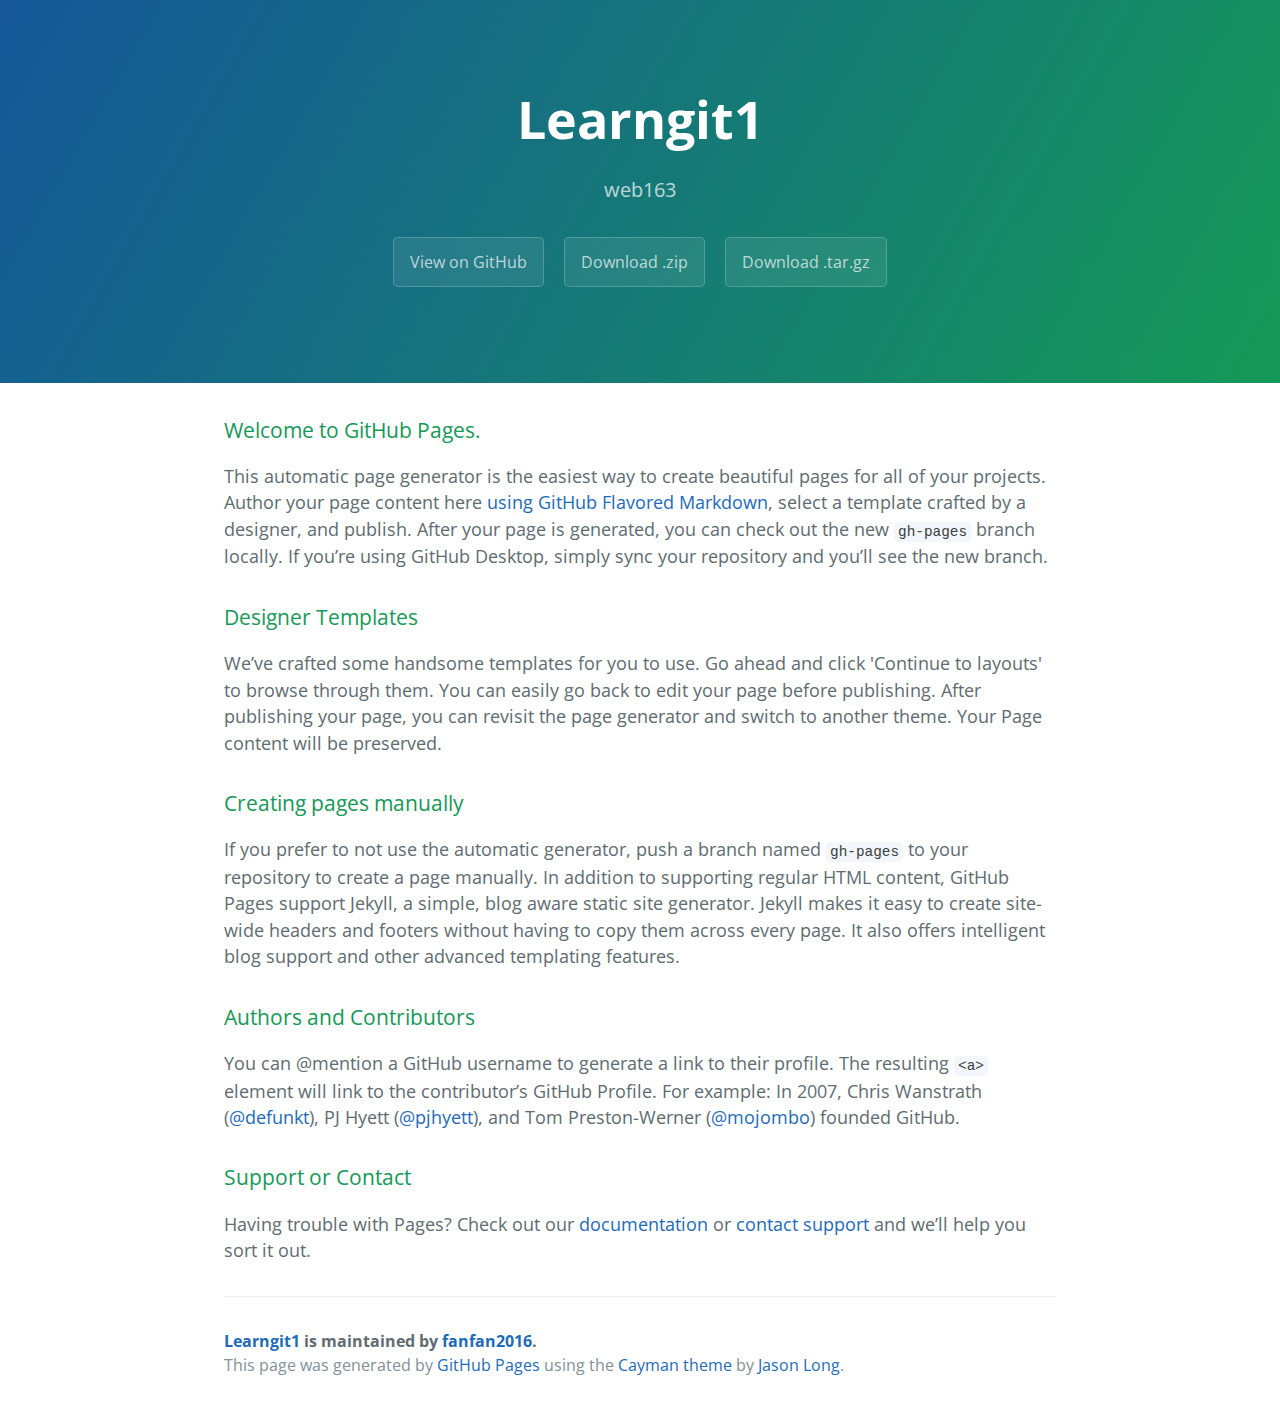
<file: index.html>
<!DOCTYPE html>
<html lang="en-us">
  <head>
    <meta charset="UTF-8">
    <title>Learngit1 by fanfan2016</title>
    <meta name="viewport" content="width=device-width, initial-scale=1">
    <link rel="stylesheet" type="text/css" href="stylesheets/normalize.css" media="screen">
    <link href='https://fonts.googleapis.com/css?family=Open+Sans:400,700' rel='stylesheet' type='text/css'>
    <link rel="stylesheet" type="text/css" href="stylesheets/stylesheet.css" media="screen">
    <link rel="stylesheet" type="text/css" href="stylesheets/github-light.css" media="screen">
  </head>
  <body>
    <section class="page-header">
      <h1 class="project-name">Learngit1</h1>
      <h2 class="project-tagline">web163</h2>
      <a href="https://github.com/fanfan2016/learngit1" class="btn">View on GitHub</a>
      <a href="https://github.com/fanfan2016/learngit1/zipball/master" class="btn">Download .zip</a>
      <a href="https://github.com/fanfan2016/learngit1/tarball/master" class="btn">Download .tar.gz</a>
    </section>

    <section class="main-content">
      <h3>
<a id="welcome-to-github-pages" class="anchor" href="#welcome-to-github-pages" aria-hidden="true"><span aria-hidden="true" class="octicon octicon-link"></span></a>Welcome to GitHub Pages.</h3>

<p>This automatic page generator is the easiest way to create beautiful pages for all of your projects. Author your page content here <a href="https://guides.github.com/features/mastering-markdown/">using GitHub Flavored Markdown</a>, select a template crafted by a designer, and publish. After your page is generated, you can check out the new <code>gh-pages</code> branch locally. If you’re using GitHub Desktop, simply sync your repository and you’ll see the new branch.</p>

<h3>
<a id="designer-templates" class="anchor" href="#designer-templates" aria-hidden="true"><span aria-hidden="true" class="octicon octicon-link"></span></a>Designer Templates</h3>

<p>We’ve crafted some handsome templates for you to use. Go ahead and click 'Continue to layouts' to browse through them. You can easily go back to edit your page before publishing. After publishing your page, you can revisit the page generator and switch to another theme. Your Page content will be preserved.</p>

<h3>
<a id="creating-pages-manually" class="anchor" href="#creating-pages-manually" aria-hidden="true"><span aria-hidden="true" class="octicon octicon-link"></span></a>Creating pages manually</h3>

<p>If you prefer to not use the automatic generator, push a branch named <code>gh-pages</code> to your repository to create a page manually. In addition to supporting regular HTML content, GitHub Pages support Jekyll, a simple, blog aware static site generator. Jekyll makes it easy to create site-wide headers and footers without having to copy them across every page. It also offers intelligent blog support and other advanced templating features.</p>

<h3>
<a id="authors-and-contributors" class="anchor" href="#authors-and-contributors" aria-hidden="true"><span aria-hidden="true" class="octicon octicon-link"></span></a>Authors and Contributors</h3>

<p>You can @mention a GitHub username to generate a link to their profile. The resulting <code>&lt;a&gt;</code> element will link to the contributor’s GitHub Profile. For example: In 2007, Chris Wanstrath (<a href="https://github.com/defunkt" class="user-mention">@defunkt</a>), PJ Hyett (<a href="https://github.com/pjhyett" class="user-mention">@pjhyett</a>), and Tom Preston-Werner (<a href="https://github.com/mojombo" class="user-mention">@mojombo</a>) founded GitHub.</p>

<h3>
<a id="support-or-contact" class="anchor" href="#support-or-contact" aria-hidden="true"><span aria-hidden="true" class="octicon octicon-link"></span></a>Support or Contact</h3>

<p>Having trouble with Pages? Check out our <a href="https://help.github.com/pages">documentation</a> or <a href="https://github.com/contact">contact support</a> and we’ll help you sort it out.</p>

      <footer class="site-footer">
        <span class="site-footer-owner"><a href="https://github.com/fanfan2016/learngit1">Learngit1</a> is maintained by <a href="https://github.com/fanfan2016">fanfan2016</a>.</span>

        <span class="site-footer-credits">This page was generated by <a href="https://pages.github.com">GitHub Pages</a> using the <a href="https://github.com/jasonlong/cayman-theme">Cayman theme</a> by <a href="https://twitter.com/jasonlong">Jason Long</a>.</span>
      </footer>

    </section>

  
  </body>
</html>
</file>
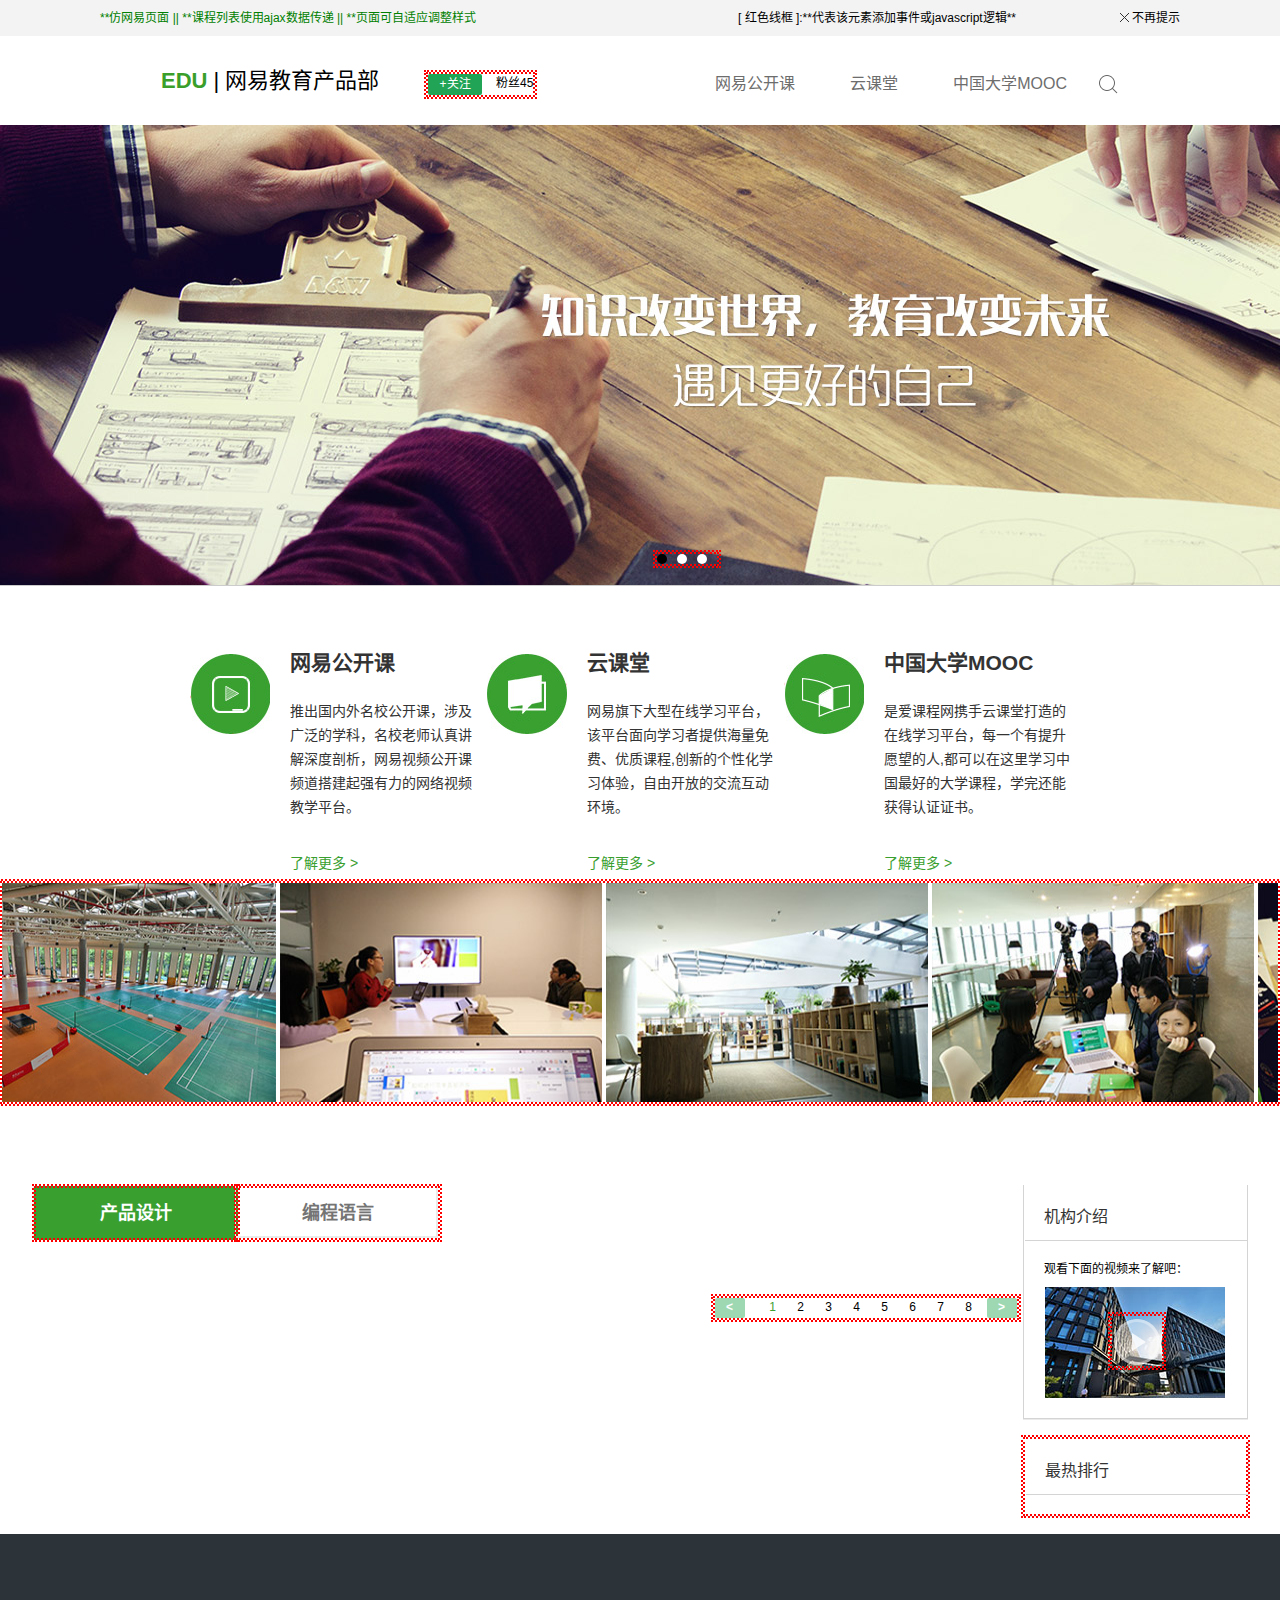
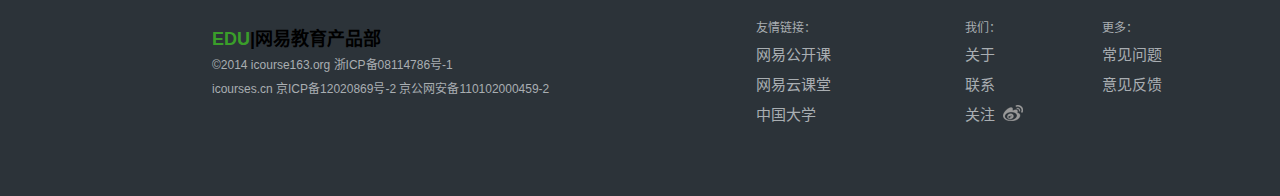
<file: 163study/index.html>
<!DOCTYPE html>
<html lang="zh-cn">
<head>
    <meta charset="UTF-8">
    <meta name="viewport" content="width=device-width,initial-scale=1,minimum-scale=1,maximum-scale=1,user-scalable=no" />
    <meta name="Keywords" content="网易，云课堂，微专业" />
    <meta name="Description" content="网易云课堂微专业，帮助你掌握专业技能，令你求职或加薪多一份独特优势！" />
    <title>仿网易页面</title>
    <link rel="stylesheet" type="text/css" href="css/layout.css">
    <link id="changecss" rel="stylesheet" type="text/css" href=""><!--页面布局动态适应-->
   
<script src="js/tool.js" type="text/javascript" charset="utf-8"></script>
</head>
<body>
    <div class="msg" id="msg">
        <div class="msg-txt">
            <p>**仿网易页面 || **课程列表使用ajax数据传递 || **页面可自适应调整样式 
                <span id="msgoff"><i></i>不再提示</span>
                <span>[ 红色线框 ]:**代表该元素添加事件或javascript逻辑**</span>
            </p>
        </div>
    </div>
    <script>
        // 关闭顶部提示,自动调用，内含2个函数，判断cookie存在与否和点击关闭函数
        (function msgFn(){
            var msg = document.getElementById("msg"),
                msgoff = document.getElementById("msgoff");
                //检查Cookie是否存在
                    if(getCookie("msg") == "off"){
                    document.body.removeChild(msg);
                } else {
                    msg.style.display = "block";
                }
        msgoff.onclick = function (){
            //设置cookie过期时间
            setCookie("msg","off",setCookieDate(14));
            // msg.style.display = "none";
            document.body.removeChild(msg);
        }
    })();
    function getCookie(name){
    var cookieName = encodeURIComponent(name) + "=";  //编码后的名加上=
    var cookieStart = document.cookie.indexOf(cookieName); //在cookie中查找是否有指定的cookieName，cookieStart表示的是符合搜索名的第一个字母的位置，返回值为number
    var cookieValue = null;
    if(cookieStart > -1){
        var cookieEnd = document.cookie.indexOf(";",cookieStart);  //从cookieStart的位置开始查找，直到“；”的位置为止
        if(cookieEnd == -1){  
            cookieEnd = document.cookie.length;  //当不存在分号时，获取从cookieStart到最后一个字符的长度
        }
        cookieValue = decodeURICompoent(document.cookie.substring(cookieStart+cookieName.length,cookieEnd));
    }  //获取对应的cookie值
    return cookieValue;
}


    </script>
    <div class="header clearfix">
        <div class="logo">
            <h1 class="logo-title"><strong>EDU</strong><span> | </span>网易教育产品部</h1>
        </div>
        <div class="concern">
            <div class="gz" id="gz"><span>+</span>关注</div>
            <div class="ygz" id="ygz"><span></span>已关注<i>|</i><a href="#" id="qxgz">取消</a></div>
            <div class="fs" id="fs">粉丝<span>45</span></div>
        </div>
        <div class="search"></div>
        <div class="category">
            <ul >  
                <li><a href="">网易公开课</a></li>
                <li><a href="">云课堂</a></li>
                <li><a href="">中国大学MOOC</a></li>
            </ul>
        </div>
    </div>

    <div class="banner" id="banner">
        <div class="img-box clearfix">
            <ul id="img-list">
                <li class="current"><a href="http://open.163.com/" target="_blank"><img src="img/banner1.jpg"  alt="slider1"/></a></li>
                <li><a href="http://study.163.com/" target="_blank"><img src="img/banner2.jpg"  alt="slider2"/></a></li>
                <li><a href="http://www.icourse163.org/" target="_blank"><img src="img/banner3.jpg"  alt="slider3"/></a></li>
            </ul>
            <div class="point" id="point">
                <i class="active"></i>
                <i></i>
                <i></i>
            </div>
        </div>
    </div>

    <div class="nav">
        <div class="section1">
            <div class="img1"></div>
            <div class="summary">
                <h2>网易公开课</h2>
                <p>推出国内外名校公开课，涉及广泛的学科，名校老师认真讲解深度剖析，网易视频公开课频道搭建起强有力的网络视频教学平台。</p>
                <span><a href="open.163.com" target="_blank">了解更多&nbsp;&gt;</a></span>
            </div>
        </div>
            <div class="section2 ">
            <div class="img2"></div>
            <div class="summary">
                <h2>云课堂</h2>
                <p>网易旗下大型在线学习平台，该平台面向学习者提供海量免费、优质课程,创新的个性化学习体验，自由开放的交流互动环境。</p>
                <span><a href="www.icourse163.org/" target="_blank">了解更多&nbsp;&gt;</a></span>
            </div>
        </div>
            <div class="section3">
            <div class="img3"></div>
            <div class="summary">
                <h2>中国大学MOOC</h2>
                <p>是爱课程网携手云课堂打造的在线学习平台，每一个有提升愿望的人,都可以在这里学习中国最好的大学课程，学完还能获得认证证书。</p>
                <span><a href="www.icourse163.org/" target="_blank">了解更多&nbsp;&gt;</a></span>
            </div>
        </div>
    </div>

    <div class="img-scroll">
        <ul class="clearfix" id="img-scroll">
            <li><img src="img/scroll-1.jpg" width="322" height="219" alt="羽毛球场"/></li>
            <li><img src="img/scroll-2.jpg" width="322" height="219" alt="会议室"/></li>
            <li><img src="img/scroll-3.jpg" width="322" height="219" alt="图书室"/></li>
            <li><img src="img/scroll-4.jpg" width="322" height="219" alt="摄影"/></li>
            <li><img src="img/scroll-5.jpg" width="322" height="219" alt="零食角"/></li>
        </ul>
    </div>

    <div class="content  clearfix">
        <div class="left-content">
            <!--课程tab标签-->
            <div class="tabtags  clearfix">
                <div class="tab1">
                    <h2  id="tab1" class="active-checked">产品设计</h2>
                </div>
                <div class="tab2">
                    <h2  id="tab2">编程语言</h2>
                </div>
            </div>
            <!--课程内容列表-->
            <div class="courselist clearfix" id="courselist">
                <ul id="ulcontainer">
                    <!--在li中嵌套一个a标签，然后在a标签中嵌套一个默认显示的div和一个隐藏的div-->
                  <!--ajax-->
               </ul>
            </div>
            <!--翻页-->
            <div class="pagenum">
                <!--左边翻页按钮-->
                <div class="pageup" id="pageup">&lt;</div>
                <ul id="ulbox">
                    <li>1</li>
                    <li>2</li>
                    <li>3</li>
                    <li>4</li>
                    <li>5</li>
                    <li>6</li>
                    <li>7</li>
                    <li>8</li>
                </ul>
                <!--右边翻页按钮-->
                <div class="pagedown" id="pagedown">&gt;</div>
            </div>
        </div>
        <!--右边内容列表-->
        <div class="right-list">
            <div class="video-box">
                <div class="right-content-title">
                    <h2>机构介绍</h2>
                </div>
                <div class="video">
                    <p>观看下面的视频来了解吧：</p>
                    <img src="img/video-img.jpg" width="180" height="111" alt="机构介绍视频" / >
                    <i id="vidoe-Play"></i>
                </div>
            </div>
        <!--最热排行-->
            <div class="hot">
                <div class="hot-title"><h2>最热排行</h2></div>
                <ul class="hotlist" id="hotlist">
                    <!--ajax-->
                </ul>

            </div>
        </div>
    </div>

    <div class="footer">
        <div class="footer-box clearfix">
            <div class="footer-left">
                <div class="footer-logo">
                    <h2><strong>EDU</strong><span>|</span>网易教育产品部</h2>
                </div>
                <p>&copy;2014 icourse163.org 浙ICP备08114786号-1</p>
                <p>icourses.cn 京ICP备12020869号-2 京公网安备110102000459-2</p>
            </div>
            <div class="footer-right">
                <div class="friendlink">
                    <p id="friendlink">友情链接：</p>
                    <p><a href="">网易公开课</a></p>
                    <p><a href="">网易云课堂</a></p>
                    <p><a href="">中国大学</a></p>
                </div>
                <div class="our">
                    <p id="our">我们：</p>
                    <p><a href="">关于</a></p>
                    <p><a href="">联系</a></p>
                    <p><a href="">关注<span class="weibo"></span></a></p>
                </div>
                <div class="more">
                    <p id="more">更多：</p>
                    <p><a href="">常见问题</a></p>
                    <p><a href="">意见反馈</a></p>
                </div>
            </div>
        </div>
        <!--页面可视元素结束-->
        <!--弹窗开始，登录弹窗和视频弹窗-->
        <!--最外层使用遮罩层-->
        <div class="mask" id="mask">
            <div class="winlayout">
                <div class="loginwin" id="login">
                    <h2>登录网易云课堂</h2>
                    <form id="form">
                        <div class="user-name">
                            <label for="userName">账号</label>
                            <input type="text" id="userName" name="userName"
                            placeholder="请输入用户名" />
                        </div>
                        <div class="password">
                            <label for="password">密码</label>
                            <input type="text" id="password" name="password" placeholder="请输入密码"/>
                        </div>
                        <p id="tips" style="display:none">用户名不合法！请输入4-16位用户名</p>
                        <div class="submit">
                            <input type="submit" id="submit" name="submit" value="登录"/>
                        </div>
                    </form>
                    <div class="winoff" id="loginoff"></div>
                </div>
                <!--以上为登录弹窗-->
                <!--视频弹窗开始-->
                <div class="videowin" id="video">
                    <h2>请观看以下视频</h2>
                <!--使用HTML5标签-->
                  <video id="videoplay" controls="controls" preload="auto">
                    <source src="http://mov.bn.netease.com/open-movie/nos/mp4/2014/12/30/SADQ86F5S_shd.mp4" type="video/mp4"></source>
                    当前浏览器不支持video直接播放，点击这里下载视频：
                    <a href="myvideo.webm"></a>
                </video>
                <div class="off-win" id="videooff">
                </div>
                <!--以上为视频弹窗-->
            </div>
        </div>
        <!--弹窗结束-->




<script src="js/login.js" type="text/javascript" charset="utf-8"></script>
<script src="js/script.js" type="text/javascript" charset="utf-8"></script>


</body>
</html>
</file>
<file: stylesheets/stylesheet.css>
* {
  box-sizing: border-box; }

body {
  padding: 0;
  margin: 0;
  font-family: "Open Sans", "Helvetica Neue", Helvetica, Arial, sans-serif;
  font-size: 16px;
  line-height: 1.5;
  color: #606c71; }

a {
  color: #1e6bb8;
  text-decoration: none; }
  a:hover {
    text-decoration: underline; }

.btn {
  display: inline-block;
  margin-bottom: 1rem;
  color: rgba(255, 255, 255, 0.7);
  background-color: rgba(255, 255, 255, 0.08);
  border-color: rgba(255, 255, 255, 0.2);
  border-style: solid;
  border-width: 1px;
  border-radius: 0.3rem;
  transition: color 0.2s, background-color 0.2s, border-color 0.2s; }
  .btn + .btn {
    margin-left: 1rem; }

.btn:hover {
  color: rgba(255, 255, 255, 0.8);
  text-decoration: none;
  background-color: rgba(255, 255, 255, 0.2);
  border-color: rgba(255, 255, 255, 0.3); }

@media screen and (min-width: 64em) {
  .btn {
    padding: 0.75rem 1rem; } }

@media screen and (min-width: 42em) and (max-width: 64em) {
  .btn {
    padding: 0.6rem 0.9rem;
    font-size: 0.9rem; } }

@media screen and (max-width: 42em) {
  .btn {
    display: block;
    width: 100%;
    padding: 0.75rem;
    font-size: 0.9rem; }
    .btn + .btn {
      margin-top: 1rem;
      margin-left: 0; } }

.page-header {
  color: #fff;
  text-align: center;
  background-color: #159957;
  background-image: linear-gradient(120deg, #155799, #159957); }

@media screen and (min-width: 64em) {
  .page-header {
    padding: 5rem 6rem; } }

@media screen and (min-width: 42em) and (max-width: 64em) {
  .page-header {
    padding: 3rem 4rem; } }

@media screen and (max-width: 42em) {
  .page-header {
    padding: 2rem 1rem; } }

.project-name {
  margin-top: 0;
  margin-bottom: 0.1rem; }

@media screen and (min-width: 64em) {
  .project-name {
    font-size: 3.25rem; } }

@media screen and (min-width: 42em) and (max-width: 64em) {
  .project-name {
    font-size: 2.25rem; } }

@media screen and (max-width: 42em) {
  .project-name {
    font-size: 1.75rem; } }

.project-tagline {
  margin-bottom: 2rem;
  font-weight: normal;
  opacity: 0.7; }

@media screen and (min-width: 64em) {
  .project-tagline {
    font-size: 1.25rem; } }

@media screen and (min-width: 42em) and (max-width: 64em) {
  .project-tagline {
    font-size: 1.15rem; } }

@media screen and (max-width: 42em) {
  .project-tagline {
    font-size: 1rem; } }

.main-content :first-child {
  margin-top: 0; }
.main-content img {
  max-width: 100%; }
.main-content h1, .main-content h2, .main-content h3, .main-content h4, .main-content h5, .main-content h6 {
  margin-top: 2rem;
  margin-bottom: 1rem;
  font-weight: normal;
  color: #159957; }
.main-content p {
  margin-bottom: 1em; }
.main-content code {
  padding: 2px 4px;
  font-family: Consolas, "Liberation Mono", Menlo, Courier, monospace;
  font-size: 0.9rem;
  color: #383e41;
  background-color: #f3f6fa;
  border-radius: 0.3rem; }
.main-content pre {
  padding: 0.8rem;
  margin-top: 0;
  margin-bottom: 1rem;
  font: 1rem Consolas, "Liberation Mono", Menlo, Courier, monospace;
  color: #567482;
  word-wrap: normal;
  background-color: #f3f6fa;
  border: solid 1px #dce6f0;
  border-radius: 0.3rem; }
  .main-content pre > code {
    padding: 0;
    margin: 0;
    font-size: 0.9rem;
    color: #567482;
    word-break: normal;
    white-space: pre;
    background: transparent;
    border: 0; }
.main-content .highlight {
  margin-bottom: 1rem; }
  .main-content .highlight pre {
    margin-bottom: 0;
    word-break: normal; }
.main-content .highlight pre, .main-content pre {
  padding: 0.8rem;
  overflow: auto;
  font-size: 0.9rem;
  line-height: 1.45;
  border-radius: 0.3rem; }
.main-content pre code, .main-content pre tt {
  display: inline;
  max-width: initial;
  padding: 0;
  margin: 0;
  overflow: initial;
  line-height: inherit;
  word-wrap: normal;
  background-color: transparent;
  border: 0; }
  .main-content pre code:before, .main-content pre code:after, .main-content pre tt:before, .main-content pre tt:after {
    content: normal; }
.main-content ul, .main-content ol {
  margin-top: 0; }
.main-content blockquote {
  padding: 0 1rem;
  margin-left: 0;
  color: #819198;
  border-left: 0.3rem solid #dce6f0; }
  .main-content blockquote > :first-child {
    margin-top: 0; }
  .main-content blockquote > :last-child {
    margin-bottom: 0; }
.main-content table {
  display: block;
  width: 100%;
  overflow: auto;
  word-break: normal;
  word-break: keep-all; }
  .main-content table th {
    font-weight: bold; }
  .main-content table th, .main-content table td {
    padding: 0.5rem 1rem;
    border: 1px solid #e9ebec; }
.main-content dl {
  padding: 0; }
  .main-content dl dt {
    padding: 0;
    margin-top: 1rem;
    font-size: 1rem;
    font-weight: bold; }
  .main-content dl dd {
    padding: 0;
    margin-bottom: 1rem; }
.main-content hr {
  height: 2px;
  padding: 0;
  margin: 1rem 0;
  background-color: #eff0f1;
  border: 0; }

@media screen and (min-width: 64em) {
  .main-content {
    max-width: 64rem;
    padding: 2rem 6rem;
    margin: 0 auto;
    font-size: 1.1rem; } }

@media screen and (min-width: 42em) and (max-width: 64em) {
  .main-content {
    padding: 2rem 4rem;
    font-size: 1.1rem; } }

@media screen and (max-width: 42em) {
  .main-content {
    padding: 2rem 1rem;
    font-size: 1rem; } }

.site-footer {
  padding-top: 2rem;
  margin-top: 2rem;
  border-top: solid 1px #eff0f1; }

.site-footer-owner {
  display: block;
  font-weight: bold; }

.site-footer-credits {
  color: #819198; }

@media screen and (min-width: 64em) {
  .site-footer {
    font-size: 1rem; } }

@media screen and (min-width: 42em) and (max-width: 64em) {
  .site-footer {
    font-size: 1rem; } }

@media screen and (max-width: 42em) {
  .site-footer {
    font-size: 0.9rem; } }
</file>
<file: stylesheets/github-light.css>
/*
The MIT License (MIT)

Copyright (c) 2016 GitHub, Inc.

Permission is hereby granted, free of charge, to any person obtaining a copy
of this software and associated documentation files (the "Software"), to deal
in the Software without restriction, including without limitation the rights
to use, copy, modify, merge, publish, distribute, sublicense, and/or sell
copies of the Software, and to permit persons to whom the Software is
furnished to do so, subject to the following conditions:

The above copyright notice and this permission notice shall be included in all
copies or substantial portions of the Software.

THE SOFTWARE IS PROVIDED "AS IS", WITHOUT WARRANTY OF ANY KIND, EXPRESS OR
IMPLIED, INCLUDING BUT NOT LIMITED TO THE WARRANTIES OF MERCHANTABILITY,
FITNESS FOR A PARTICULAR PURPOSE AND NONINFRINGEMENT. IN NO EVENT SHALL THE
AUTHORS OR COPYRIGHT HOLDERS BE LIABLE FOR ANY CLAIM, DAMAGES OR OTHER
LIABILITY, WHETHER IN AN ACTION OF CONTRACT, TORT OR OTHERWISE, ARISING FROM,
OUT OF OR IN CONNECTION WITH THE SOFTWARE OR THE USE OR OTHER DEALINGS IN THE
SOFTWARE.

*/

.pl-c /* comment */ {
  color: #969896;
}

.pl-c1 /* constant, variable.other.constant, support, meta.property-name, support.constant, support.variable, meta.module-reference, markup.raw, meta.diff.header */,
.pl-s .pl-v /* string variable */ {
  color: #0086b3;
}

.pl-e /* entity */,
.pl-en /* entity.name */ {
  color: #795da3;
}

.pl-smi /* variable.parameter.function, storage.modifier.package, storage.modifier.import, storage.type.java, variable.other */,
.pl-s .pl-s1 /* string source */ {
  color: #333;
}

.pl-ent /* entity.name.tag */ {
  color: #63a35c;
}

.pl-k /* keyword, storage, storage.type */ {
  color: #a71d5d;
}

.pl-s /* string */,
.pl-pds /* punctuation.definition.string, string.regexp.character-class */,
.pl-s .pl-pse .pl-s1 /* string punctuation.section.embedded source */,
.pl-sr /* string.regexp */,
.pl-sr .pl-cce /* string.regexp constant.character.escape */,
.pl-sr .pl-sre /* string.regexp source.ruby.embedded */,
.pl-sr .pl-sra /* string.regexp string.regexp.arbitrary-repitition */ {
  color: #183691;
}

.pl-v /* variable */ {
  color: #ed6a43;
}

.pl-id /* invalid.deprecated */ {
  color: #b52a1d;
}

.pl-ii /* invalid.illegal */ {
  color: #f8f8f8;
  background-color: #b52a1d;
}

.pl-sr .pl-cce /* string.regexp constant.character.escape */ {
  font-weight: bold;
  color: #63a35c;
}

.pl-ml /* markup.list */ {
  color: #693a17;
}

.pl-mh /* markup.heading */,
.pl-mh .pl-en /* markup.heading entity.name */,
.pl-ms /* meta.separator */ {
  font-weight: bold;
  color: #1d3e81;
}

.pl-mq /* markup.quote */ {
  color: #008080;
}

.pl-mi /* markup.italic */ {
  font-style: italic;
  color: #333;
}

.pl-mb /* markup.bold */ {
  font-weight: bold;
  color: #333;
}

.pl-md /* markup.deleted, meta.diff.header.from-file */ {
  color: #bd2c00;
  background-color: #ffecec;
}

.pl-mi1 /* markup.inserted, meta.diff.header.to-file */ {
  color: #55a532;
  background-color: #eaffea;
}

.pl-mdr /* meta.diff.range */ {
  font-weight: bold;
  color: #795da3;
}

.pl-mo /* meta.output */ {
  color: #1d3e81;
}
</file>
<file: 163study/css/layout.css>
*{margin: 0; padding:0;}
   .header{
        height: 89px;
        width: 958px;
        margin:0 auto;
        background-color:#ffffff; 
        /*border:1px solid red;*/
    }
    body{
     font:12px/1.5 "Arial","Hiragino Sans GB","Microsoft YaHei", \5fae\8f6f\96c5\9ed1, "Helvetica", "sans-serif";
    }
    .clearfix:after{
    content:".";display: block; clear: both; height: 0; overflow: hidden; visibility: hidden;
    }
    .msg{
        width: 100%;
        background-color: #f3f3f3;
    }
    .msg-txt{
        height: 36px;
        line-height: 36px;

    }
    .msg-txt p{
        margin-left: 100px;
        color: green;

    }

    .msg-txt p span{
        /*display: block;*/
        float: right;
        margin-right: 100px;
        color: #000;
    }
    .msg-txt p span i{
        display: block;
        float: left;
        width: 16px;
        height: 16px;
        background-image: url(../img/Sprites.png);
        background-position: -120px 0;
        background-repeat: no-repeat;
        margin-top: 9px;
        cursor: pointer;
    }
    .msg-txt a{
        text-decoration: none;
        color: #21a557;
        font-size: 12px;
    }

    .header .logo{
        float: left;
        width: 265px;
        height: 88px;
        line-height: 89px;  /*与父级DIV高度一致,单行文本可居中*/
        /*border:1px solid black;*/
    }
    strong{
        color: #3a9e2a;
        /*border: 1px solid red;*/
    }
    .logo-title{
        font-size: 22px;
        font-weight: inherit;
        /*border:1px solid red;*/
    }

    .concern{
        float: left;
        margin-top: 36px;
        border:2px dotted red;
        outline: 2px dotted red;
    }

    .gz{
        width: 54px;
        height: 21px;
        float: left;
        color: #fff;
        border-radius: 2px;
        background: #21a456;
        cursor:pointer;
        margin-right:14px;
        text-align: center;
        line-height: 21px;
    }
    .fs{
        float: left;
    }
    .gz:hover{
    background-color: #2fb556;
    }
    .ygz {
    width: 106px;
    line-height: 21px;
    float: left;
    background-color: #f8f8f8;
    color: #333;
    text-indent: 10px;
    border-radius: 2px;
    box-sizing: border-box;
    border: 1px solid #efefef;
    margin-right: 10px;
    display: none;
}

    .ygz span {
    width: 10px;
    height: 13px;
    display: inline-block;
    background-image: url(../img/Sprites.png);
    background-repeat: no-repeat;
    background-position: -77px 0;
    margin-right: 3px;
}

    .ygz i {
    margin: 0 1px 0 5px;
    color: #ccc;
    font-size: 10px;
}

    .ygz a {
    display: inline;
    text-align: center;
    color: #999;
}
    #qxgz{
    color: #21A557;
    text-decoration: underline;
    }

    .search{
        float:right;
        width: 22px;
        height: 24px;
        background-image: url(../img/Sprites.png);
        background-repeat: no-repeat;
        background-position: -151px 0;
        margin: 36px 0 0 30px;
        cursor: pointer;
        /*background: red;*/

    }
    .search:hover{
        background-position: -151px -24px;
    }

    .header .category{
        float:right;
        margin-top: 36px;
        bottom: 38px;
        /*border:1px solid black;*/

    }
    .category li{
        float: left;
        list-style: none;
        font: 15px;
        margin-left: 55px;
    }
    .category a{
        text-decoration: none;
        font-size: 16px;
        color: #6d6d6d;
    }
    .category a:hover{
        color:#3a9e2a;
    }

    .banner {
        position: relative;
        height: 461px;
        background-color: #ccc;
        overflow: hidden;


    }

    .img-list{
        position: relative;
        width: 616px;

    }

    .img-box li{
        position: absolute;
        left: 0;
        top: 0;
/*        float: left;*/
        list-style: none;


    }
    .point{
        position: absolute;
        bottom: 20px;
        left: 655px;
        z-index: 10;
        /*margin: 0 auto;*/
        border:2px dotted red;
        outline: 2px dotted red;
    }
    .point i{
        display: block;
        float: left;
        height: 10px;
        width: 10px;
        border-radius: 50%;
        background: white;
        margin-right: 10px;

    }
    i.active{
        background: black;
    }
    .current{
        z-index: 5;
    }

    .nav{
        width: 900px;
        height: 295px;
        /*border:1px solid red;*/
        margin: 0 auto;
    }
    .section1 {
        float: left;
        width: 33%;
        /*border:1px solid green;*/
        color: #333;

    }
    .section2 {
        float: left;
        width: 33%;
        /*border:1px solid green;*/
        color: #333;
    }
    .section3{
        float: left;
        width: 33.3%;
        /*border:1px solid green;*/
        color: #333;
    }
    .img1 {
        background-image:url(../img/navimg1.png); 
        background-repeat:no-repeat; 
        float: left;
        width: 80px;
        height: 80px;
        /*border:1px solid blue;*/
        margin:68px 20px 0 0;
    }
    .img2 {
        background-image:url(../img/navimg2.png); 
        background-repeat:no-repeat;
        float: left;
        width: 80px;
        height: 80px;
        /*border:1px solid blue;*/
        margin:68px 20px 0 0;
    }
    .img3 {
        background-image:url(../img/navimg3.png); 
        background-repeat:no-repeat;
        float: left;
        width: 80px;
        height: 80px;
        /*border:1px solid blue;*/
        margin:68px 20px 0 0;
        }
    .summary {
        float: left;
        width: 195px;
        margin-top: 61px;
        }


    .summary p{
        font-size: 14px;
        line-height: 24px;
        margin: 20px 0 34px 0;
        }

    .summary span{
        font-size: 14px;      
        }

    .summary h2{
        font-size: 21px;
        }

    .summary a{
        color:#39a030;
        text-decoration: none;
        }

    .summary a:hover{
        text-decoration: underline;
        }


    .img-scroll{
        height: 219px;
        /*background: pink;*/
        position: relative;
        overflow: hidden;
        border: 2px dotted red;
        outline: 2px dotted red;
        
    }
    #img-scroll{
        width: 3260px;
        position: absolute;
        z-index: 5;
    }
    .img-scroll li{
        float: left;
        list-style: none;
        margin-right: 4px;
    }

    .content{
        width: 969px;
        margin:0 auto;
        padding-top: 81px;
        /*border: 1px solid red;*/
    }

    .left-content{
        width: 740px;
        float: left;
        /*border: 1px solid green;*/
    }

    .right-list{
        width: 225px;
        float: right;
        /*border: 1px solid green;*/
    }




    .courselist ,.pic{
        box-sizing:border-box;
        /*border:1px solid red;*/
    }
    .txt1,.txt2{
        margin: 0 5px 0 0;
        /*border: 1px solid green;*/

    }
    .txt1 h3{
        white-space: nowrap;
        overflow: hidden;
        text-overflow:ellipsis;
        /*border:1px solid blue;*/

    }

    .tabtags{
        /*border: 1px solid red;*/
        margin-bottom: 30px;
    }


    .tab2,.tab1{
        float: left;
        width: 200px;
        height:50px;
        text-align: center;
        line-height: 50px; /*文本垂直居中*/
        cursor: pointer;
        border: 1px solid #ecebeb;  /*设置1像素的实线*/
        border-top: 1px solid transparent;  /*上面的线条设置为透明*/
        box-shadow: 1px 1px 0 #ecebeb;  /*设置1像素的水平偏移和垂直偏移，模糊半径为0*/   
        color: #747474;
        }

    .tab1 h2, .tab2 h2{
        width: 200px;
        height: 50px;
        border:2px dotted red;
        outline: 2px dotted red;

    }
    .active-checked{
        color: #fff;
        background-color: #39a030;
        box-shadow: none;
    }

    .courselist li{
        float: left;
        width: 224px;
        height: 236px;
        margin-right: 20px;
        margin-bottom: 18px;
        list-style: none;
        box-shadow: 1px 1px 5px #f1f1f1;
        border-top: 1px solid transparent;
        position: relative;  /*作为隐藏层的参照物*/
        /*border:1px solid blue;*/
        cursor: pointer;
    }
    .courselist li:hover {
        /*border: 1px solid #f1f1f1;   /*设置border后，元素会错位*/
        outline: 1px solid #e4e4e4;
        /*border:1px solid #f1f1f1;*/

    }
/*    .contenrlist li:hover .course-hover{
    display: block;
}*/

    .courselist .coursediv{
        margin:1px;
    }
    .courselist h3{
        font-size: 12px;
        color:#4e4e4e;
        margin-bottom: 10px;
        /*border:1px solid black;*/
    }
    .courselist span{
        display: block;
        font-size: 12px;
        color: #b6b6b6;
        margin-bottom: 10px;
    }
    .courselist .cost{
        color:#ff4505;
        /*font-weight: bold;*/
    }

    .courselist .span-1{
        display: inline-block;
/*        height: 18px;*/
        border-radius: 2px;
        font-size: 12px;
        color: #ddd;
        border:1px solid #ddd;

    }
    .span-1{
        background-image: url(../img/Sprites.png);
        background-repeat: no-repeat;
        background-position: -152px -55px;
    }
    .span-1 i{
        display: block;
        font-style:normal;
        color: #a6a6a6;
        text-indent: 18px;
        margin-right: 4px;
    }

    .course-hover{
        width: 469px;
        height: 255px;
        box-sizing:border-box;
        border:1px solid #ddd;
        box-shadow: 2px 2px 2px #d4d4d4; /*设置向右偏移，向下偏移，模糊半径*/
        position: absolute;
        left:-19px;
        top:-19px;
        z-index: 9;
        background: #fff;
        display: none;


    }
    .course-hover-top{
        margin-top: 19px;
        margin-left:19px;
        /*border:1px solid green;*/
    }
    .course-hover-top img{
        display: block;
        float: left;
        width: 223px;
        margin-right: 19px;
    }
    .course-hover .course-hover-top h3{
        display: block;
        font-size: 18px;
        color:#7d7d7d;
        text-overflow:ellipsis;
        overflow: hidden;
        white-space: nowrap;
        margin:0px 0px 20px 0px;

    }
    .course-hover-top dl{
        height: 12px;
        font-size: 12px;
        color: #7b7b7b;
    }
    .course-hover .course-hover-top span{
        display: inline-block; /*前面将span设置为块级元素*/
        color: #7b7b7b;
    }
    .learnerCount{
        background-image: url(../img/Sprites.png);
        background-repeat: no-repeat;
        background-position:-152px -55px;
        text-indent: 18px;
        /*border:1px solid red;*/
    }
    .course-hover-txt{
        /*height: 47px;*/
        height: 55px;
        margin-top: 20px;
        background: #f8f8f8;
        padding:10px 30px 20px 10px;
        /*line-height: 24px;*/
        overflow: hidden;
        /*border:1px solid red;*/
    }
    .course-hover-txt .description{
        font-size: 14px;
        line-height: 24px;
        color: #7b7b7b;
        margin: 0px 25px 0px 19px;

        /*white-space: pre;*/
        /*text-overflow:ellipsis;*/

    }

    .pagenum{
        float: right;
        /*border:1px solid red;*/
        width: 302px;
        margin-top: 29px;
        margin-bottom: 120px;
        text-align: center;
        border:2px dotted red;
        outline: 2px dotted red;

    }
    .cur-num{
        color: #3c9e31;
    }
    .pageup,.pagedown{
        float: left;
        width: 30px;
        height: 20px;
        border-radius: 2px;
        background: #9ed8b2;
        text-align: center;
        color:#fff;
        font-weight: bold;
    }
    .pageup:hover,.pagedown:hover{
    cursor: pointer;
    }
    .pageup{
        margin-right: 18px;
    }
    .pagenum li{
        float: left;
        width: 20px;
        height: 20px;
        list-style: none;
        margin-right: 8px;
        cursor: pointer;
    }
    .pagenum li:hover{
        /*display: block;*/
        background: #9cd8b2;
        color:#fff;
        text-align: center;
    }


    .video-box,.hot{
        box-shadow: 1px 1px 0 #ccc;
        padding-bottom: 20px;
        margin-bottom: 18px;
        border: 1px solid #d4d4d4;
        border-top: transparent;
        box-shadow: 0 1px 0 #ecebeb;
    }
    .video{
        position: relative;
        /*border:1px solid blue;*/

    }
    .video i{
        width: 50px;
        height: 50px;
        position: absolute;
        left: 50%;
        top: 50%;
        cursor: pointer;
        margin:-5px 0 0 -25px;
        background-image: url(../img/Sprites.png);
        background-repeat: no-repeat;
        background-position: -63px -22px;
        border:2px dotted red;
        outline: 2px dotted red;

    }
    .right-content-title,.hot-title{
        width: 223px;
        height: 55px;
        box-shadow: 1px 1px 0 #d4d4d4;

    }
    .right-content-title h2,.hot-title h2{
        color:#333;
        font-size: 16px;
        font-weight: inherit;  /*从父元素继承字体的粗细*/
        padding:20px 0 0 20px;

    }
    .video p{
        padding:20px 0 9px 20px;
    }
    .video img{
        display: block;
        margin:0 auto;
    }
    .hotlist li{
        list-style: none;
        margin:20px 20px 0 20px;

    }
    .hotlist img{
        display: block;
        float: left;
        margin-right: 12px;

    }
    .hotlist p{
        font-size: 14px;
        text-overflow:ellipsis;
        overflow: hidden;
        color: #000;
        margin-bottom: 13px;


    }
    .hot{
        border: 1px solid #ecebeb;
        border-top: 1px solid transparent;
        box-shadow: 0 1px 0 #ecebeb;    /*外阴影水平偏移为1，垂直为0，没有模糊半径，*/
        padding-bottom: 20px;
        border:2px dotted red;
        outline: 2px dotted red;
    }
    .hotlist a{
        text-decoration: none;
    }
    .hotlist p{
        white-space: nowrap;
        text-overflow:ellipsis;
        overflow: hidden;
    }
    .hotlist span{
        display: inline-block;  /*让文本可设置text-indent。背景图与文本不会重合*/
        font-size: 9px;
        color: #9a9494;
        background-image: url(../img/Sprites.png);
        background-repeat: no-repeat;
        background-position: -152px -55px;
        text-indent: 18px;
/*        border: 1px solid red;*/
    }

    .footer{
        height: 262px;
        background: #2c3339;
    }
    .footer-left{
        width: 394px;
/*        padding-left: 212px;
        padding-top: 92px;
        padding-right: 150px;*/
        margin-left: 212px;
        margin-top: 92px;
        margin-right: 150px;
        /*border:1px solid blue;*/
    }
    .footer-left p{
        font-size: 12px;
        line-height: 2;

    }
    .footer p{
        font-size: 12px;
        color:#a9aeb2;
    }
    .footer-logo{
        /*border: 1px solid red;*/

    }
    .footer-left,.footer-right{
        float: left;
        /*border: 1px solid red;*/
    }
    .footer-right{
        height: 103px;
        margin-top: 82px;
        /*border:1px solid green;*/
        
    }
    .footer-right .friendlink{
        width: 209px;
        height: 100px;
        float: left;
        font-size: 15px;
    }
    .footer-right .our{
        width: 137px;
        height:100px;
        float: left;
    }

    .footer-right .more{
        float: left;
        font-size: 12px;
    }
    .footer-right p{
        font-size: 15px;
        line-height: 2;
    }
    .footer-right a{
        text-decoration: none;
        color:#a9aeb2;
    }
    .footer-right a:hover{
        text-decoration: underline;
    }
    #friendlink,#our,#more{
        font-size: 12px;
    }
    .weibo{
        background-image: url(../img/Sprites.png);
        background-repeat: no-repeat;
        background-position: -119px -52px;
        background-repeat:no-repeat;
        width: 22px;
        height: 22px;
        display: inline-block;
        margin-left: 8px;
        vertical-align: sub;  /*图片与文字底部对齐*/

    }

    /*页面弹窗样式*/
    /*使用固定定位防置弹出窗口*/
    .mask{
        position: fixed;
        left: 0;
        right: 0;
        top: 0;
        bottom: 0;
        background-color: rgba(0,0,0,0.7);
        display: none;
        z-index:999;
    }
    /*给两个弹出窗口设置定位（会重叠），且不可见*/
    .loginwin,.videowin{
        position: fixed;
        left: 50%;
        top:50%;
    }
    .loginwin{
        width: 296px;
        height: 208px;
        margin:-144px 0 0 -195px;
        background-color: #fff;
        padding:40px 53px 40px 40px;

    }
    .loginwin h2{
        color: #444;
        font-size: 18px;
        font-weight:inherit; 

    }
    .loginwin form div{
    width: 293px;
    height: 45px;
    border: 1px solid #dfdfdf;
    box-sizing: border-box;
    background-color: #fafafa;
    margin-bottom: 15px;
    border: inset 1px solid #f1f1f1;
    /*vertical-align: middle;*/
    }
    /*将label转为内联元素，设置宽，并用indent来代替padding*/
    .loginwin label{
    display: inline-block;/*label为行内元素*/
    width: 42px;
    text-indent: 10px;
    color: #ccc;
    font-size: 15px;
    text-align: center;
    /*vertical-align: middle;*/
    /*border: 1px solid red;*/
    }
    .loginwin input{
        width: 230px;
        font-size: 14px;
        color: #666;
        text-indent: 4px;
        background-color: #fafafa;
        border: none; /*去掉input自带边框*/
        line-height: 41px;  /*可让文本居中*/
        outline: 0;  /*光标进入input，没有自带蓝色边框*/
        /*border: 1px solid red;*/
    }

    .loginwin .submit{
        border:none;
        box-shadow: 2px 2px 2px #d5e3da;

    }
    .loginwin #submit{
        width: 293px;
        height: 45px;
        color: #fff;
        font-size: 16px;
        background-image: url(../img/Sprites.png);
        /*background-repeat: no-repeat;*/
        background-position: -3px -180px;        
    }
    .user-name .password{
        /*vertical-align: middle;*/
    }
    .loginwin p{
        font-size: 12px;
        color: #ff0000;
    }
    .winoff{
        position: absolute;
        width: 20px;
        height: 20px;
        top: 4px;
        right: 4px;
        background-image: url(../img/Sprites.png);
        background-repeat: no-repeat;
        background-position: -117px -20px;
        cursor: pointer;
/*        border:2px dotted red;
        outline: 2px dotted red;*/

    }
/*video弹出窗口样式*/

    .videowin{
        /*display: none;*/
        margin:-280px 0 0 -454px;
        padding: 20px 20px 30px 20px;
        background-color: #fff;

    }
/*video弹窗关闭按钮*/
    .off-win{
        position: absolute;
        top: 30px;
        right: 4px;
        width: 20px;
        height: 20px;
        background-image: url(../img/Sprites.png);
        background-repeat: no-repeat;
        background-position: -117px -20px;
        cursor: pointer;
        border:2px dotted red;
        outline: 2px dotted red;
    }
    video{
        width: 887px;
    }
    .videowin h2{
        color:#444;
        font-size: 18px;
        font-weight: inherit;
        margin-bottom: 15px;
    }


/*屏幕自适应，min-width为大于等于*/
@media screen and (min-width: 1206px){
    .left-content{width:986px;}
    .content{width: 1215px;}
    .footer_left{margin-left: 50px; border: 1px solid green;}
}
</file>
